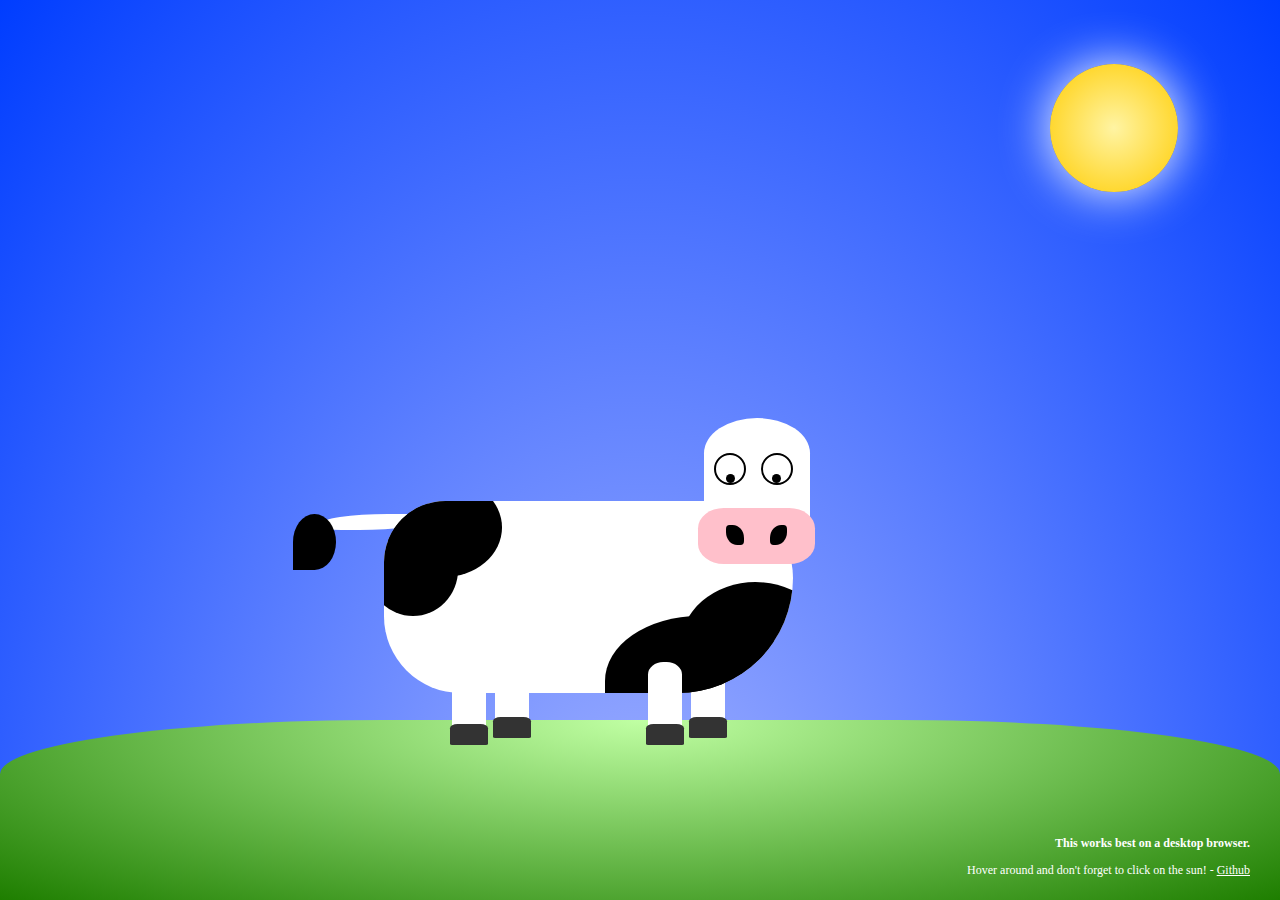
<file: index.html>
<html>
  <head>
      <meta name="viewport" content="width=device-width,initial-scale=1,shrink-to-fit=no">
      <meta name="theme-color" content="#003DFF">
      <meta name="Description" content="CSS Cow experiment by Jason Lutterloh.">
      <title>Bessie</title>
      <link rel="stylesheet" type="text/css" href="./style.css">
  </head>
  <body>
    <div class="sky">
      <div id="sun" class="weather-element sun"></div>
      <div class="weather-element cloud hidden"></div>
    </div>
    <div class="grass"></div>
    <div id="cow" class="cow">
      <div class="cow-wrapper">
        <div class="face">
            <div class="eyes">
              <div class="eye eye-left"><div class="pupil"></div></div>
              <div class="eye eye-right"><div class="pupil"></div></div>
            </div>
            <div id="tongue" class="tongue"></div>
            <div class="snout">
                <div class="nostril nostril-left"></div>
                <div class="nostril nostril-right" ></div>
            </div>
        </div>
        <div class="body">
            <div class="spot spot-1"></div>
            <div class="spot spot-3"></div>
        </div>
        <div class="legs">
            <div class="leg leg-bl">
                <div class="hoof"></div>
            </div>
            <div class="leg leg-fl">
                <div class="hoof"></div>
            </div>
            <div class="leg leg-br">
                <div class="hoof"></div>
            </div>
            <div class="leg leg-fr" >
                <div class="hoof"></div>
            </div>
        </div>
        <div class="tail">
            <div class="switch"></div>
        </div>
      </div>
    </div>
    <div class="info" style="position: absolute;
        right: 30px;
        bottom: 10px;
        color: white;
        font-size: 12px;
        text-align: right;">
        <p><strong>This works best on a desktop browser.</strong></p>
        <p>Hover around and don't forget to click on the sun! - <a href="https://github.com/jasonlutterloh/bessie" style="color:white">Github</a></p>
        
    </div>
    <script src="https://ajax.googleapis.com/ajax/libs/jquery/2.2.4/jquery.min.js"></script>
    <script type="text/javascript" src="./script.js"></script>
  </body>
</html>
</file>
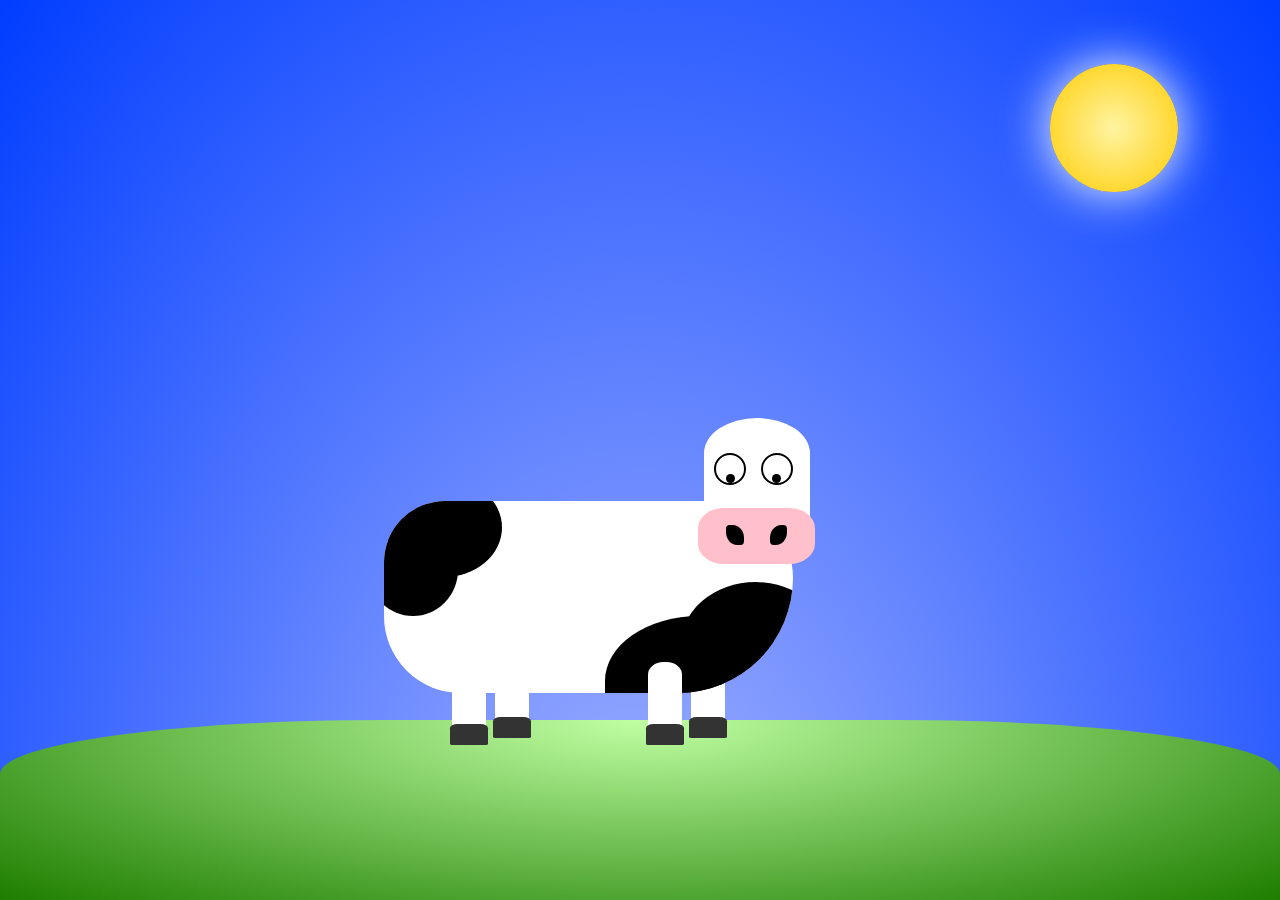
<file: cow.html>
<html>
  <head>
      <title>Bessie</title>
      <link rel="stylesheet" type="text/css" href="style.css">
  </head>
  <body>
    <div class="sky">
      <div id="sun" class="weather-element sun"></div>
      <div class="weather-element cloud hidden"></div>
    </div>
    <div class="grass"></div>
    <div id="cow" class="cow">
      <div class="cow-wrapper">
        <div class="face">
            <div class="eyes">
              <div class="eye eye-left"><div class="pupil"></div></div>
              <div class="eye eye-right"><div class="pupil"></div></div>
            </div>
            <div id="tongue" class="tongue"></div>
            <div class="snout">
                <div class="nostril nostril-left"></div>
                <div class="nostril nostril-right" ></div>
            </div>
        </div>
        <div class="body">
            <div class="spot spot-1"></div>
            <div class="spot spot-3"></div>
        </div>
        <div class="legs">
            <div class="leg leg-bl">
                <div class="hoof"></div>
            </div>
            <div class="leg leg-fl">
                <div class="hoof"></div>
            </div>
            <div class="leg leg-br">
                <div class="hoof"></div>
            </div>
            <div class="leg leg-fr" >
                <div class="hoof"></div>
            </div>
        </div>
      </div>
    </div>
    <script src="https://ajax.googleapis.com/ajax/libs/jquery/2.2.4/jquery.min.js"></script>
    <script type="text/javascript" src="script.js"></script>
  </body>
</html>
</file>
<file: style.css>
html, body{
    height: 100%;
    margin: 0;
    padding: 0;
}
body{
    background-image: radial-gradient(ellipse at bottom, #A3B2FF, #003DFF);
    background-repeat: no-repeat;
    background-size: cover;
    overflow: hidden;
}
/*** Weather Elements ***/
.rainy{
    background-image: radial-gradient(ellipse at bottom, #A3B2FF, #717581);
}
.weather-element{
    position: absolute;
    transition-property: all;  
    transition-duration: 1s; 
}
.sun{
    width: 10vw;
    height: 10vw;
    min-width: 100px;
    min-height: 100px;
    background-image: radial-gradient(ellipse at center, #FFF4A3, #FFCC00);
    box-shadow: 0 0 50px #fff;
    border-radius: 100%;
    right: 8vw;
    top: 5vw;
    display: block;
}
.sun.hidden{
    top: -30vw;
}
.cloud{
    width: 15vw;
    max-width: 160px;
    height: 4vw;
    max-height: 42px;
    background: white;
    border-radius: 2vw;
    margin-top: 4vw;
    top: 3vh;
    right: -30vw;
}
.cloud.hidden{
    right: -300px !important; /*Used to override the random values assigned by js*/
}
.cloud:after{
    content: " ";
    width: 7vw;
    max-width: 75px;
    height: 4vw;
    max-height: 42px;
    background: white;
    display: block;
    position: relative;
    top: -219%;
    left: 20%;
    border-radius: 3vw;
}
.cloud:before{
    content: " ";
    width: 8vw;
    max-width: 85px;
    height: 7vw;
    max-height: 75px;
    background: white;
    display: block;
    position: relative;
    top: -90%;
    left: 36%;
    border-radius: 3vw;
}
.grass{
    position: absolute;
    bottom: 0;
    height: 20vh;
    width: 100vw;
    background-image: radial-gradient(ellipse at center top, #C0FFA3, #1E7E00);
    border-radius: 30% 30% 0 0;
    z-index: -10;
}

/*** Cow Elements ***/
.cow{
    left: calc(50% - 20vw);
    width: 40vw;
    max-width: 426px;
    max-height: 320px;
    height: 30vw;
    bottom: 18vh;
    position: absolute;
}
.cow-wrapper{
    position: relative;
    width: 100%;
    height: 100%;
}
.face{
    width: 25%;
    height: 44%;
    border-radius: 15vw/10vw;
    background: white;
    position: absolute;
    top: 0;
    right: 0;
    z-index: 100;
    transition-property: all;
    transition-duration: 1s;
}
.face:hover{
    transform: rotate(-360deg);
}
.eyes{
    position: absolute;
    width: 100%;
    top: 25%;
}
.eye{
    position: relative;
    display: inline-block;
    width: 30%;
    border-radius: 50%;
    border: 2px solid #000;
    transition-property: all;         
    transition-duration: 1s;
    box-sizing: border-box;
}
.eye:after{
    content: "";
    display: block;
    padding-bottom: 100%;
}
.eye-left{
    left: 10%
}
.eye-right{
    left: 20%;
}
.eye-left:hover{
    transform: rotate(360deg);
}
.eye-right:hover{
    transform: rotate(-360deg);
}
.pupil{
    position: absolute;
    display: block;
    width: 33%;
    height: 33%;
    background: #000;
    border-radius: 50%;
    top: 66%;
    left: 34%;
    transition-property: all;
    transition-duration: .5s;
}
.pupil.startled{
    top: 40%;
    left: 36%;
}
.snout{
    width: 110%;
    height: 40%;
    background: pink;
    margin-left: -5%;
    position: relative;
    top: 64%;
    border-radius: 22%/36%;
    transition-property: all;
    transition-duration: 0.5s;
}
.snout:hover{
    transform: scale3d(1.2,1.2,1);
}
.nostril{
    position: absolute;
    width: 15%;
    top: 30%;
    height: 36%;
    background: black;
}
.nostril-left{
    left: 24%;
    border-radius: 20% 64%;
}
.nostril-right{
    right: 24%;
    border-radius: 64% 20%;
}
.tongue{
    width: 20%;
    height: 20%;
    position: absolute;
    background-color: rgb(235, 126, 213);
    display: block;
    border-radius: 0 0 30% 30%;
    left: 50%;
    bottom: 0;
    transition-property: all;
    transition-duration: 0.5s;
}
.tongue.out{
    bottom: -16%;
}

/** Body **/
.body{
    width: 96%;
    height: 60%;
    border-radius: 8vw 10vw 15vw 10vw;
    background: white;
    left: 0;
    position: absolute;
    bottom: 14%;
    overflow: hidden;
    transition-property: all;
    transition-duration: 1s;
}
.spot{
    background: #000;
    position: absolute;
}
.spot-1{
    width: 22%;
    height: 60%;
    left: -4%;
    border-radius: 50%/40%;
    z-index: 50;
}
.spot-1:after {
    width: 129%;
    height: 86%;
    border-radius: 100%;
    left: 20%;
    top: -20%;
    content: " ";
    position: absolute;
    background: #000;
    display: block;
}
.spot-3{
    width: 46%;
    height: 90%;
    border-radius: 80%/60%;
    right: 0;
    top: 60%;
}
.spot-3:after {
    content: " ";
    height: 100%;
    width: 80%;
    border-radius: 80%/60%;
    right: -20%;
    top: -20%;
    display: block;
    position: absolute;
    background: #000;
}

.legs{
    position: absolute;
    bottom: 0;
    width: 100%;
    height: 36%;
}
.leg{
    background: white;
    height: 72%;
    width: 8%;
    position: absolute;
    transition-property: transform;  
    transition-duration: 1s;
    border-radius: 45%/15%;
}
.leg-bl{
    bottom: 0;
    left: 26%;
    z-index: -1;
}
.leg-fl{
    bottom: 0;
    left: 72%;
    z-index: -1;
}
.leg-br{
    bottom: -6%;
    left: 16%;
}
.leg-fr{
    bottom: -6%;
    left: 62%;
}
.hoof{
    background-color: #333;
    width: 110%;
    height: 25%;
    position: absolute;
    bottom: 0;
    left: -5%;
    border-radius: 20% 20% 6% 6%;
}
.tail {
    top: 30%;
    left: -15%;
    background-color: white;
    width: 25%;
    height: 5%;
    position: absolute;
    border-radius: 64% 20% 64% 20%;
    z-index: 1; /*Hover doesn't work on negative z-indexes so I modified spot-1 */
    transition-property: all;
    transition-duration: 1s;
    
}
.switch {
    background-color: #000;
    position: absolute;
    left: -25%;
    width: 40%;
    height: 350%;
    border-radius: 50% 50% 50% 0%;
}
.tail:hover {
    transform: rotate(30deg);
    transform-origin: 100% 100%;
}
</file>
